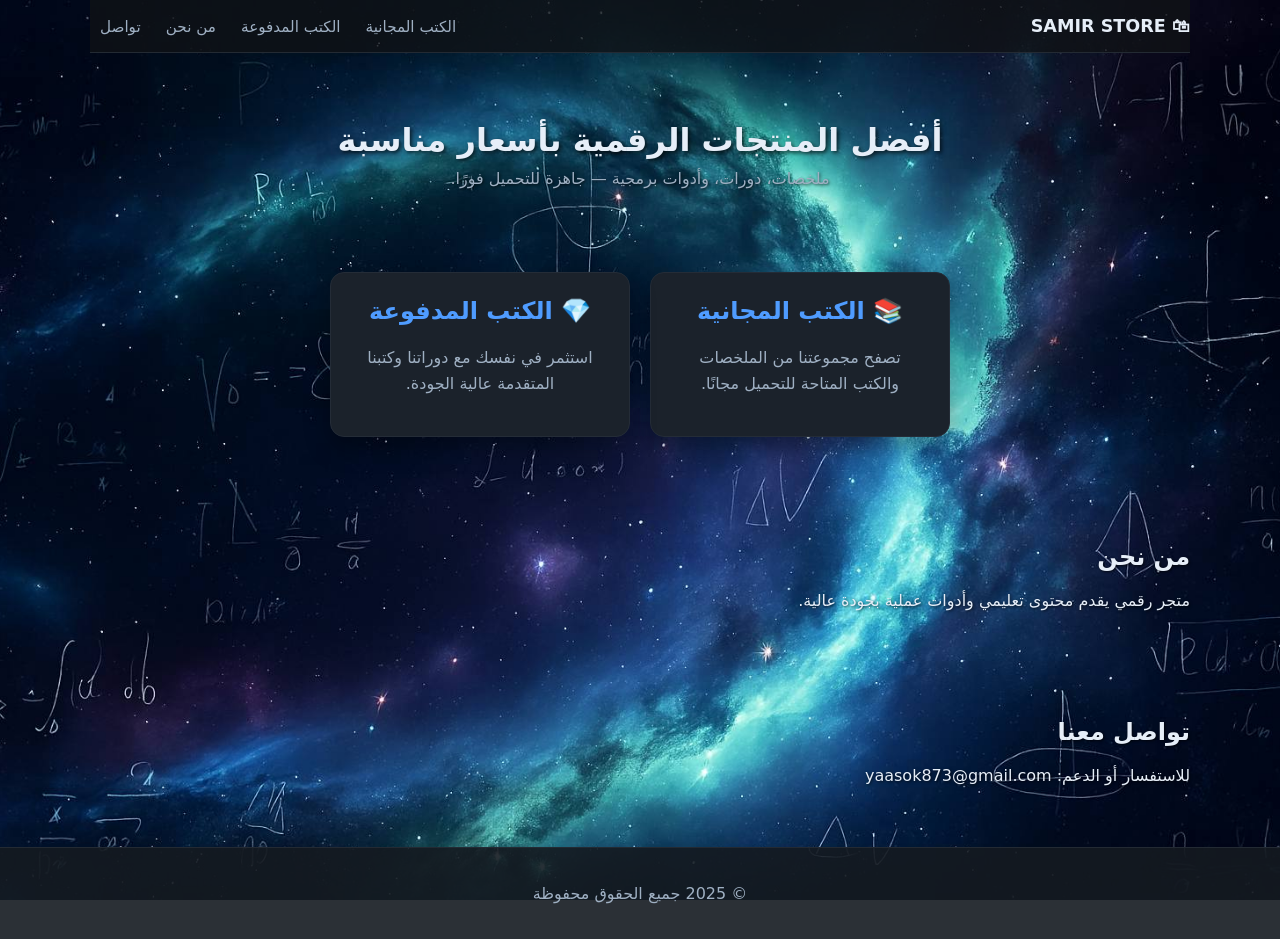
<file: index.html>
<!DOCTYPE html>
<html lang="ar" dir="rtl">
<head>
  <meta charset="UTF-8" />
  <meta name="viewport" content="width=device-width, initial-scale=1.0"/>
  <title>SAMIR STORE</title>
  <link rel="stylesheet" href="B.css"/>
</head>
<body>
  <header class="container header">
    <div class="brand">
      <a href="index.html">🛍 SAMIR STORE </a>
    </div>
    <nav class="nav">
      <a href="free-products.html">الكتب المجانية</a>
      <a href="paid-products.html">الكتب المدفوعة</a>
      <a href="#about">من نحن</a>
      <a href="#contact">تواصل</a>
    </nav>
  </header>

  <section class="hero container">
    <h1>أفضل المنتجات الرقمية بأسعار مناسبة</h1>
    <p>ملخصات، دورات، وأدوات برمجية — جاهزة للتحميل فورًا.</p>
  </section>

  <main class="container">
    <div class="choice-section">
      <a href="free-products.html" class="choice-card">
        <h2>📚 الكتب المجانية</h2>
        <p>تصفح مجموعتنا من الملخصات والكتب المتاحة للتحميل مجانًا.</p>
      </a>
      <a href="paid-products.html" class="choice-card">
        <h2>💎 الكتب المدفوعة</h2>
        <p>استثمر في نفسك مع دوراتنا وكتبنا المتقدمة عالية الجودة.</p>
      </a>
    </div>
  </main>

  <section id="about" class="container section">
    <h2>من نحن</h2>
    <p>متجر رقمي يقدم محتوى تعليمي وأدوات عملية بجودة عالية.</p>
  </section>

  <section id="contact" class="container section">
    <h2>تواصل معنا</h2>
    <p>للاستفسار أو الدعم: yaasok873@gmail.com</p>
  </section>

  <footer class="footer">
    <div class="container">
      <p>© 2025 جميع الحقوق محفوظة</p>
    </div>
  </footer>

</body>
</html>
</file>
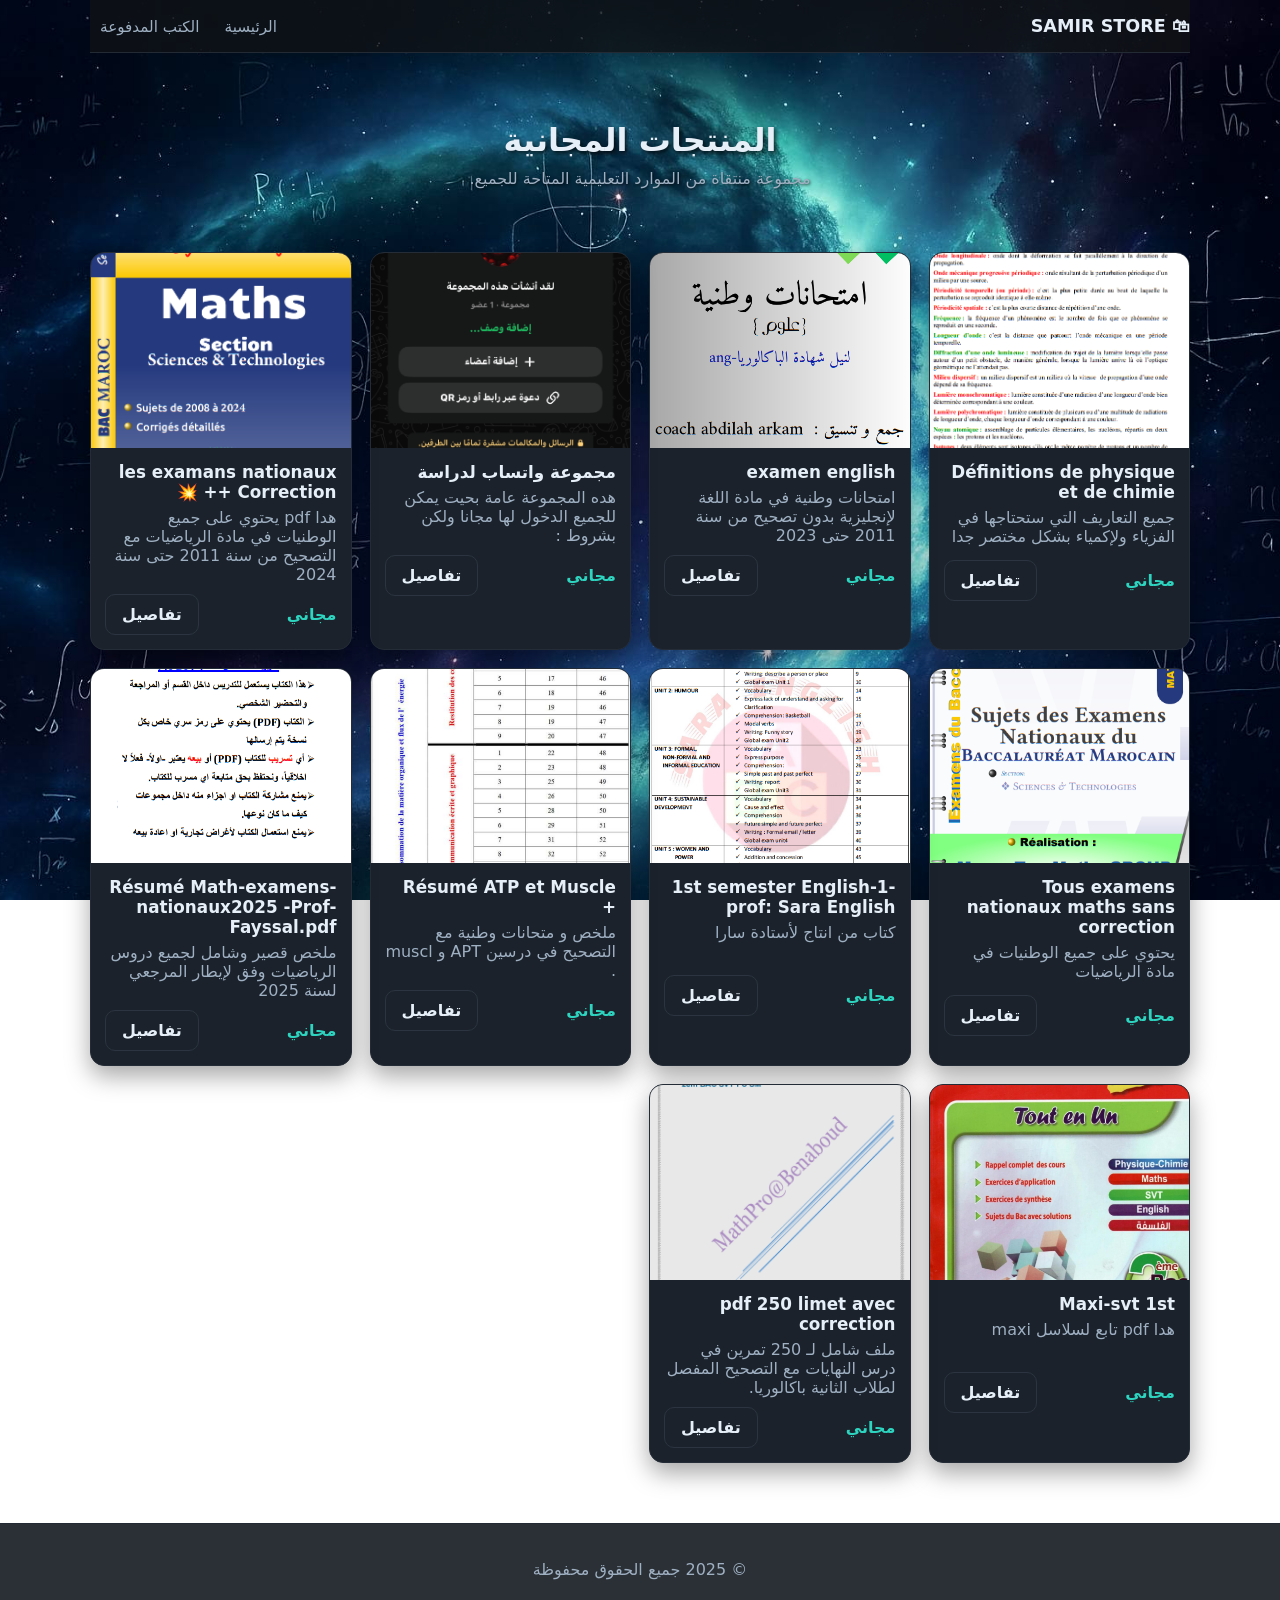
<file: free-products.html>
<!DOCTYPE html>
<html lang="ar" dir="rtl">
<head>
  <meta charset="UTF-8" />
  <meta name="viewport" content="width=device-width, initial-scale=1.0"/>
  <title>المنتجات المجانية - SAMIR STORE</title>
  <link rel="stylesheet" href="B.css"/>
</head>
<body>
  <header class="container header">
    <div class="brand">
      <a href="index.html">🛍 SAMIR STORE </a>
    </div>
    <nav class="nav">
      <a href="index.html">الرئيسية</a>
      <a href="paid-products.html">الكتب المدفوعة</a>
    </nav>
  </header>

  <section class="hero container">
    <h1>المنتجات المجانية</h1>
    <p>مجموعة منتقاة من الموارد التعليمية المتاحة للجميع.</p>
  </section>

  <main id="products" class="container grid"></main>

  <footer class="footer">
    <div class="container">
      <p>© 2025 جميع الحقوق محفوظة</p>
    </div>
  </footer>

  <script src="A.js?v=2"></script>
  <script>
    const productsGrid = document.getElementById('products');
    // فلترة المنتجات لإظهار المجانية فقط
    const freeProducts = PRODUCTS.filter(p => p.price === 0);

    function renderProducts() {
      productsGrid.innerHTML = freeProducts.map(p => `
        <article class="card">
          <a class="image-wrap" href="product.html?id=${encodeURIComponent(p.id)}">
            <img src="${p.images[0]}" alt="${p.name}"/>
          </a>
          <div class="card-body">
            <h3 class="card-title">
              <a href="product.html?id=${encodeURIComponent(p.id)}">${p.name}</a>
            </h3>
            <p class="card-desc">${p.short}</p>
            <div class="card-row">
              <span class="price">مجاني</span>
              <a class="btn btn-outline" href="product.html?id=${encodeURIComponent(p.id)}">تفاصيل</a>
            </div>
          </div>
        </article>
      `).join('');
    }

    renderProducts();
  </script>
</body>
</html>
</file>
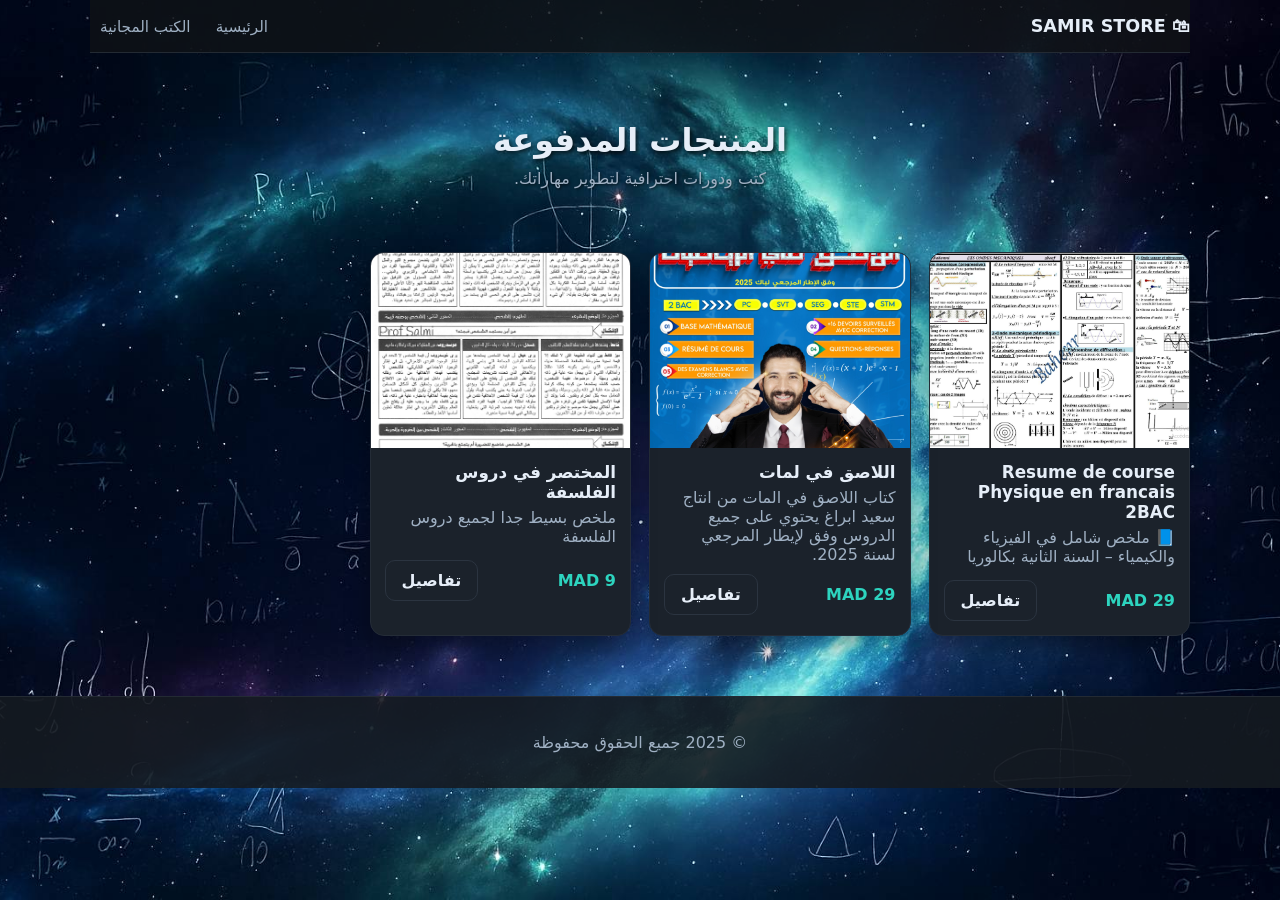
<file: paid-products.html>
<!DOCTYPE html>
<html lang="ar" dir="rtl">
<head>
  <meta charset="UTF-8" />
  <meta name="viewport" content="width=device-width, initial-scale=1.0"/>
  <title>المنتجات المدفوعة - SAMIR STORE</title>
  <link rel="stylesheet" href="B.css"/>
</head>
<body>
  <header class="container header">
    <div class="brand">
      <a href="index.html">🛍 SAMIR STORE </a>
    </div>
    <nav class="nav">
      <a href="index.html">الرئيسية</a>
      <a href="free-products.html">الكتب المجانية</a>
    </nav>
  </header>

  <section class="hero container">
    <h1>المنتجات المدفوعة</h1>
    <p>كتب ودورات احترافية لتطوير مهاراتك.</p>
  </section>

  <main id="products" class="container grid"></main>

  <footer class="footer">
    <div class="container">
      <p>© 2025 جميع الحقوق محفوظة</p>
    </div>
  </footer>

  <script src="A.js?v=2"></script>
  <script>
    const productsGrid = document.getElementById('products');
    // فلترة المنتجات لإظهار المدفوعة فقط
    const paidProducts = PRODUCTS.filter(p => p.price > 0);

    function renderProducts() {
      productsGrid.innerHTML = paidProducts.map(p => `
        <article class="card">
          <a class="image-wrap" href="product.html?id=${encodeURIComponent(p.id)}">
            <img src="${p.images[0]}" alt="${p.name}"/>
          </a>
          <div class="card-body">
            <h3 class="card-title">
              <a href="product.html?id=${encodeURIComponent(p.id)}">${p.name}</a>
            </h3>
            <p class="card-desc">${p.short}</p>
            <div class="card-row">
              <span class="price">${p.price} ${p.currency}</span>
              <a class="btn btn-outline" href="product.html?id=${encodeURIComponent(p.id)}">تفاصيل</a>
            </div>
          </div>
        </article>
      `).join('');
    }

    renderProducts();
  </script>
</body>
</html>
</file>
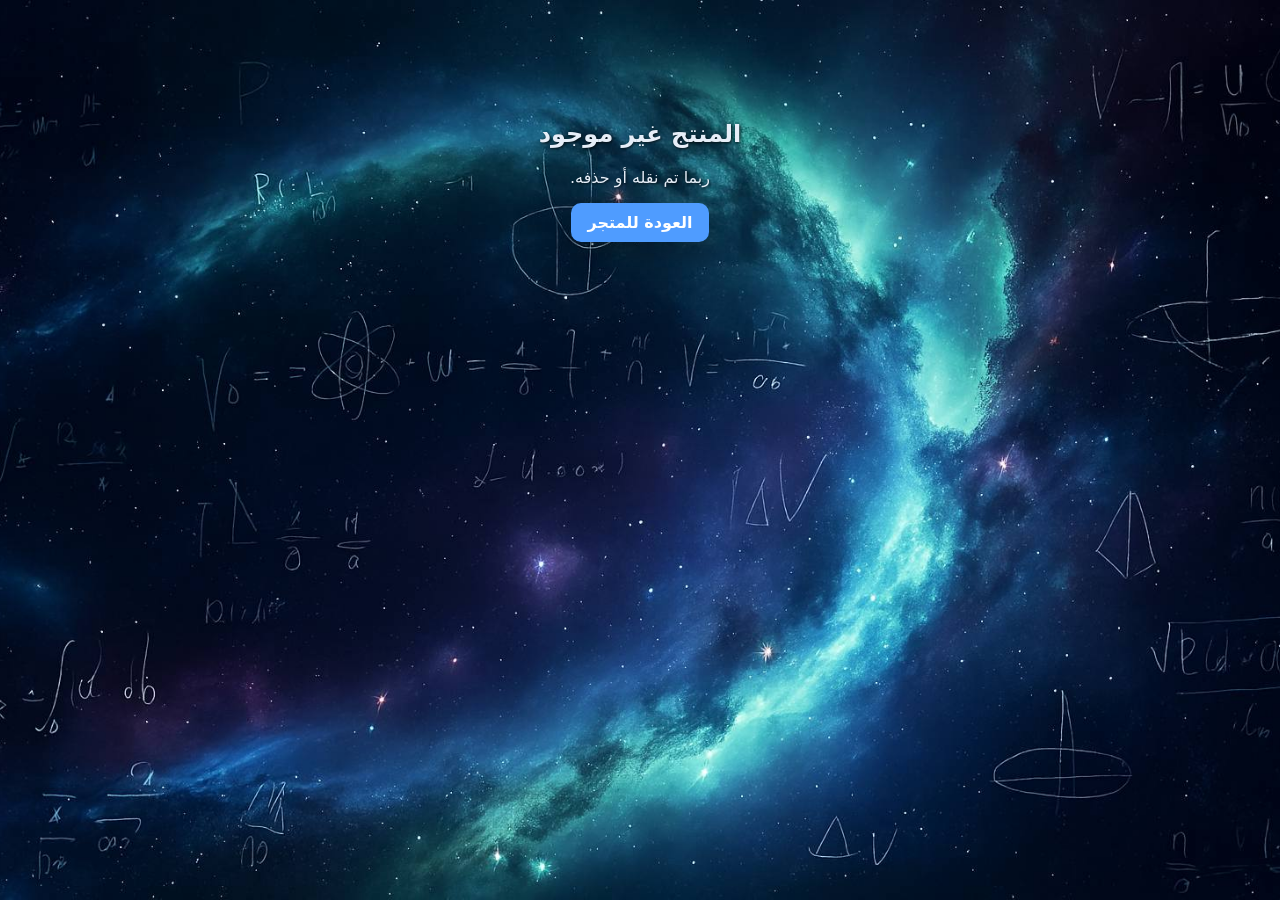
<file: product.html>
<!DOCTYPE html>
<html lang="ar" dir="rtl">
<head>
  <meta charset="UTF-8"/>
  <meta name="viewport" content="width=device-width, initial-scale=1.0"/>
  <title>تفاصيل المنتج</title>
  <link rel="stylesheet" href="B.css"/>
</head>
<body>
  <header class="container header">
    <div class="brand">
      <a href="index.html">🛍 SAMIR STORE </a>
    </div>
    <nav class="nav">
      <a href="index.html">المنتجات</a>
    </nav>
  </header>

  <main class="container product-page">
    <div class="gallery">
      <div class="gallery-main">
        <img id="mainImage" src="" alt=""/>
      </div>
      <div id="thumbs" class="thumbs"></div>
    </div>

    <div class="details">
      <h1 id="pName"></h1>
      <p id="pDesc" class="lead"></p>
      <div class="price-row">
        <span id="pPrice" class="price"></span>
        <span id="pBadge" class="badge">جميع طرق الدفع متوفرة   </span>
      </div>
      <div class="cta-row">
        <a id="buyBtn" class="btn btn-primary" href="#" target="_blank" rel="noopener">اشترِ الآن</a>
        <a class="btn btn-outline" href="index.html">عودة للمتجر</a>
      </div>
      <ul id="pFeatures" class="features"></ul>
    </div>
  </main>

  <footer class="footer">
    <div class="container">
      <p>© 2025 جميع الحقوق محفوظة</p>
    </div>
  </footer>

  <script src="A.js"></script>
  <script>
    // قراءة id من الرابط
    const params = new URLSearchParams(location.search);
    const id = params.get('id');
    const p = PRODUCTS.find(x => String(x.id) === String(id));

    if (!p) {
      document.body.innerHTML = `
        <div class="container not-found">
          <h2>المنتج غير موجود</h2>
          <p>ربما تم نقله أو حذفه.</p>
          <a class="btn btn-primary" href="index.html">العودة للمتجر</a>
        </div>`;
    } else {
      document.title = p.name + " - تفاصيل المنتج";
      // المعرض
      const mainImage = document.getElementById('mainImage');
      const thumbs = document.getElementById('thumbs');
      mainImage.src = p.images[0];
      mainImage.alt = p.name;

      thumbs.innerHTML = p.images.map(src => `
        <button class="thumb" aria-label="صورة">
          <img src="${src}" alt="${p.name}"/>
        </button>
      `).join('');

      thumbs.addEventListener('click', (e) => {
        const img = e.target.closest('img');
        if (img) mainImage.src = img.src;
      });

      // التفاصيل
      document.getElementById('pName').textContent = p.name;
      document.getElementById('pDesc').textContent = p.description;
      document.getElementById('pPrice').textContent = p.price + '' + p.currency;
      const featuresEl = document.getElementById('pFeatures');
      featuresEl.innerHTML = (p.features || []).map(f => `<li>${f}</li>`).join('');

      // زر الشراء (رابط مؤقت الآن)
      const buyBtn = document.getElementById('buyBtn');
      
     if (p.price === 0) {
       buyBtn.textContent = 'تحميل مجاني';
       buyBtn.href = p.buyLink || '#'; // هنا تحط الرابط المباشر للتحميل أو للمجموعة المجانية
       buyBtn.target = '_blank';
       } else {
       buyBtn.textContent = 'اشترِ الآن';
       buyBtn.href = p.buyLink || '#';
       buyBtn.target = '_blank';
       buyBtn.addEventListener('click', (e) => {
     if (!p.buyLink || p.buyLink === '#') {
      e.preventDefault();
      alert('زر الشراء جاهز — سنربطه بخطة الدفع لاحقًا.');
       }
      });
    }
      
     
    }
  </script>
</body>
</html>
</file>
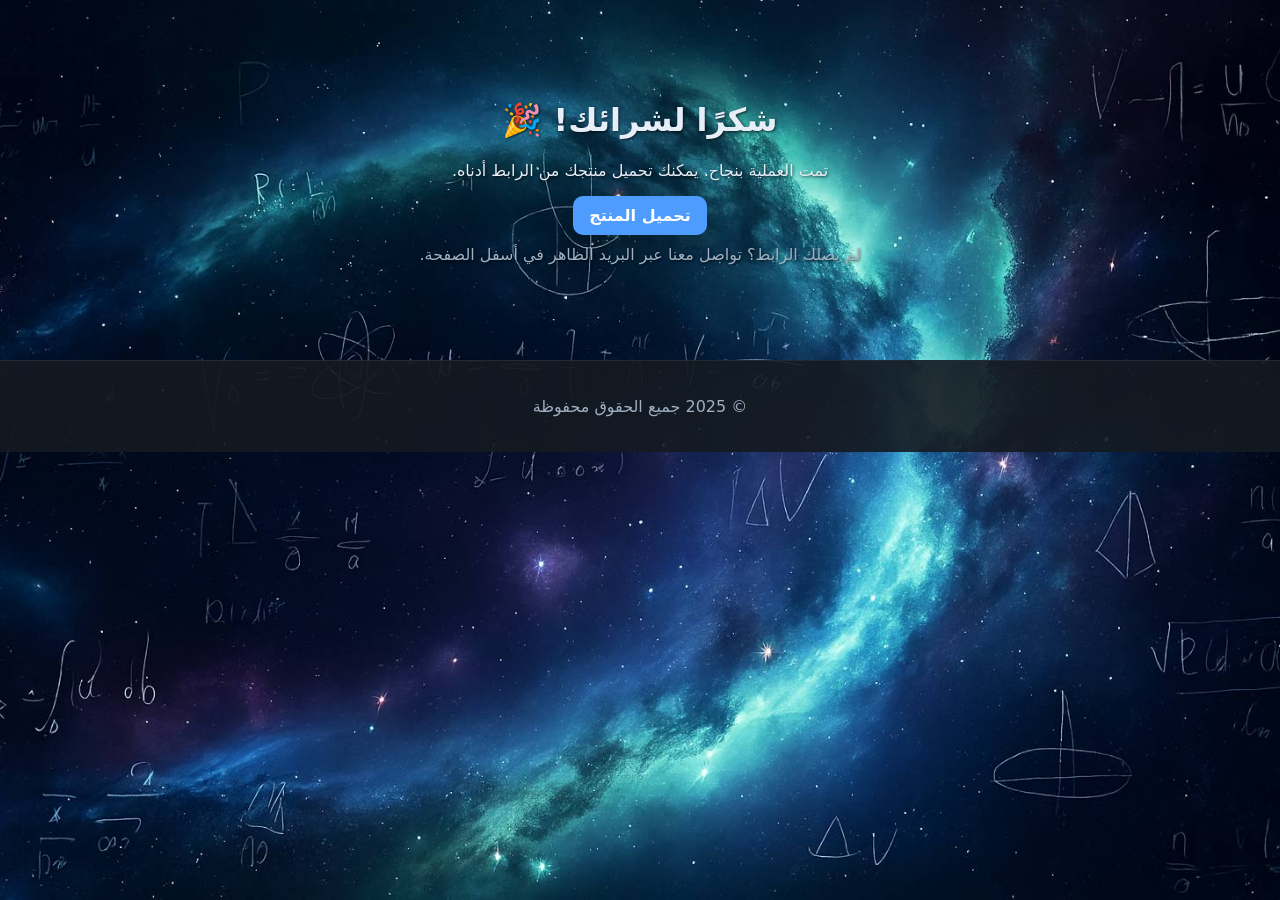
<file: thanks.html>
<!DOCTYPE html>
<html lang="ar" dir="rtl">
<head>
  <meta charset="UTF-8"/>
  <meta name="viewport" content="width=device-width, initial-scale=1.0"/>
  <title>شكرًا لشرائك</title>
  <link rel="stylesheet" href="B.css"/>
</head>
<body>
  <main class="container thanks">
    <h1>شكرًا لشرائك! 🎉</h1>
    <p>تمت العملية بنجاح. يمكنك تحميل منتجك من الرابط أدناه.</p>
    <a id="downloadLink" class="btn btn-primary" href="#" download>تحميل المنتج</a>
    <p class="hint">لم يصلك الرابط؟ تواصل معنا عبر البريد الظاهر في أسفل الصفحة.</p>
  </main>
  <footer class="footer">
    <div class="container">
      <p>© 2025 جميع الحقوق محفوظة</p>
    </div>
  </footer>
  <script>
    // يمكن لاحقًا تمرير رابط التحميل عبر بارامتر ?file=
    const params = new URLSearchParams(location.search);
    const file = params.get('file');
    if (file) document.getElementById('downloadLink').href = file;
  </script>
</body>
</html>
</file>
<file: B.css>
:root{
  --bg:#0f1216;
  --bg-soft:#151a21;
  --card:#1b222b;
  --text:#e6eef8;
  --muted:#9fb0c3;
  --prim:#4f9cff;
  --prim-600:#2f7fe6;
  --accent:#2dd4bf;
  --success:#22c55e;
  --shadow:0 10px 24px rgba(0,0,0,.35);
}

*{box-sizing:border-box}
html,body{margin:0;padding:0}
body{
  font-family: system-ui, -apple-system, "Segoe UI", Roboto, Arial, "Noto Kufi Arabic", "Cairo", sans-serif;
  background: url('pc.jpg') no-repeat center center fixed;
  background-size: cover;
  color:var(--text);
}

/* قم بإزالة تراكب داكن إذا كنت تريده أن يؤثر فقط على الخلفية وليس على محتوى الأقسام الأخرى */
/* إذا أردت جعل النص أكثر وضوحًا، يمكننا تعديل لون النص أو إضافة ظل له */

/* لا نحتاج لـ body::before إذا كنا لا نريد تراكباً داكناً على كل شيء */
/* إذا أردت إبقاءه، تأكد من أن العناصر الأخرى لها خلفياتها الخاصة */

.container{width:min(1100px, 92%); margin:0 auto}
.header{
  display:flex; align-items:center; justify-content:space-between;
  padding:16px 0;
  background: rgba(15, 18, 22, 0.8); /* خلفية شبه شفافة للهيدر للحفاظ على الوضوح */
  border-bottom:1px solid #232a33;
}
.brand a{color:var(--text); text-decoration:none; font-weight:700; font-size:1.1rem}
.nav a{
  color:var(--muted); text-decoration:none; margin-inline:10px; font-size:.95rem;
}
.nav a:hover{color:var(--text)}

.hero{
  padding:48px 0 28px;
  text-align:center;
  /* أزل الخلفية الشفافة هنا لجعل النص يظهر مباشرة على الخلفية الرئيسية */
  /* background: rgba(15, 18, 22, 0.7); */
  /* border-radius: 14px; */
  margin-top: 20px;
}
.hero h1{margin:0 0 10px; font-size:2rem; text-shadow: 2px 2px 4px rgba(0,0,0,0.7);} /* إضافة ظل للنص لزيادة الوضوح */
.hero p{color:var(--muted); margin:0 0 16px; text-shadow: 1px 1px 3px rgba(0,0,0,0.7);} /* إضافة ظل للنص */
.btn{
  display:inline-block; padding:10px 16px; border-radius:10px;
  text-decoration:none; cursor:pointer; transition:.2s; font-weight:600
}
.btn-primary{ background:var(--prim); color:#fff; box-shadow:var(--shadow)}
.btn-primary:hover{ background:var(--prim-600)}
.btn-outline{ border:1px solid #2b3440; color:var(--text); background:transparent}
.btn-outline:hover{ background:#202733}

.grid{
  display:grid; gap:18px;
  grid-template-columns: repeat(auto-fill, minmax(230px,1fr));   
  padding:20px 0 40px;
}

.card{
  background:var(--card); border:1px solid #242c37; border-radius:14px; overflow:hidden;
  box-shadow: var(--shadow); display:flex; flex-direction:column
}
.image-wrap{display:block; aspect-ratio: 4/3; overflow:hidden; background:#0c0f13}
.card img{width:100%; height:100%; object-fit:cover; transition:transform .3s ease}
.image-wrap:hover img{transform: scale(1.06)}
.card-body{padding:14px}
.card-title{margin:0 0 6px; font-size:1.05rem}
.card-title a{color:var(--text); text-decoration:none}
.card-desc{color:var(--muted); margin:0 0 10px; min-height:42px}
.card-row{display:flex; align-items:center; justify-content:space-between}
.price{color:var(--accent); font-weight:800}

.section{
  padding:26px 0;
  /* أزل الخلفية الشفافة والحدود هنا */
  /* background: rgba(27, 34, 43, 0.9); */
  /* border-radius: 14px; */
  margin-top: 20px;
  /* border:1px solid #242c37; */
}
/* إضافة ظل للنصوص داخل الأقسام لزيادة الوضوح */
.section h2, .section p {
    text-shadow: 1px 1px 3px rgba(0,0,0,0.7);
}


.footer{border-top:1px solid #232a33; padding:20px 0; margin-top:20px; background:rgba(21, 26, 33, 0.9); color:var(--muted); text-align:center}

.product-page{
  display:grid; gap:28px; grid-template-columns:1.1fr .9fr; padding:28px 0 46px;
  /* أزل الخلفية الشفافة هنا */
  /* background: rgba(27, 34, 43, 0.9); */
  /* border-radius: 14px; */
  margin-top: 20px;
  /* border:1px solid #242c37; */
}
/* للعناصر الداخلية لصفحة المنتج التي تحتاج خلفية */
.product-page .gallery, .product-page .details {
    background: rgba(27, 34, 43, 0.9); /* أعد الخلفية هنا للعناصر الفرعية */
    border-radius: 14px;
    border:1px solid #242c37;padding: 14px; /* أعد padding إذا كان مطلوبًا */
}
/* تأكد أن هذا لا يتعارض مع .gallery الأصلي إذا كان موجودًا */
/* .gallery{background:var(--bg-soft); border:1px solid #242c37; border-radius:14px; padding:14px} */

.gallery-main{aspect-ratio: 4/3; overflow:hidden; border-radius:10px; background:#0c0f13}
.gallery-main img{width:100%; height:100%; object-fit:cover}
.thumbs{display:flex; gap:10px; margin-top:12px; flex-wrap:wrap}
.thumb{background:#12161c; border:1px solid #242c37; padding:0; border-radius:10px; overflow:hidden; cursor:pointer}
.thumb img{width:72px; height:58px; object-fit:cover; display:block}

.details .lead{color:var(--muted); text-shadow: 1px 1px 3px rgba(0,0,0,0.7);}
.price-row{display:flex; align-items:center; gap:10px; margin:10px 0 14px}
.badge{background:#13261f; color:#86efac; border:1px solid #1f3b2e; padding:4px 10px; border-radius:999px; font-size:.85rem}
.features{margin:16px 0 0; padding:0 18px}
.features li{margin:6px 0; color:var(--muted); text-shadow: 1px 1px 3px rgba(0,0,0,0.7);}


.thanks{
  text-align:center; padding:60px 0;
  /* أزل الخلفية الشفافة هنا */
  /* background: rgba(27, 34, 43, 0.9); */
  /* border-radius: 14px; */
  margin-top: 20px;
  /* border:1px solid #242c37; */
}
/* إضافة ظل للنصوص داخل صفحة الشكر */
.thanks h1, .thanks p {
    text-shadow: 1px 1px 3px rgba(0,0,0,0.7);
}
.hint{color:var(--muted); margin-top:10px; text-shadow: 1px 1px 3px rgba(0,0,0,0.7);}


.not-found{
  padding:80px 0; text-align:center;
  /* أزل الخلفية الشفافة هنا */
  /* background: rgba(27, 34, 43, 0.9); */
  /* border-radius: 14px; */
  margin-top: 20px;
  /* border:1px solid #242c37; */
}
/* إضافة ظل للنصوص داخل صفحة "غير موجود" */
.not-found h2, .not-found p {
    text-shadow: 1px 1px 3px rgba(0,0,0,0.7);
}


@media (max-width: 900px){
  .product-page{grid-template-columns:1fr}
}
/* Styling for the new choice section */
.choice-section {
  display: flex;
  gap: 20px;
  justify-content: center;
  padding: 40px 0;
  flex-wrap: wrap;
}

.choice-card {
  background: var(--card);
  border: 1px solid #242c37;
  border-radius: 14px;
  padding: 24px;
  text-align: center;
  text-decoration: none;
  color: var(--text);
  flex-basis: 300px; /* Set a base width for each card */
  transition: transform 0.2s ease, box-shadow 0.2s ease;
  box-shadow: var(--shadow);
}

.choice-card:hover {
  transform: translateY(-5px);
  box-shadow: 0 15px 30px rgba(0,0,0,.45);
}

.choice-card h2 {
  margin-top: 0;
  color: var(--prim);
}

.choice-card p {
  color: var(--muted);
  line-height: 1.6;
}
</file>
